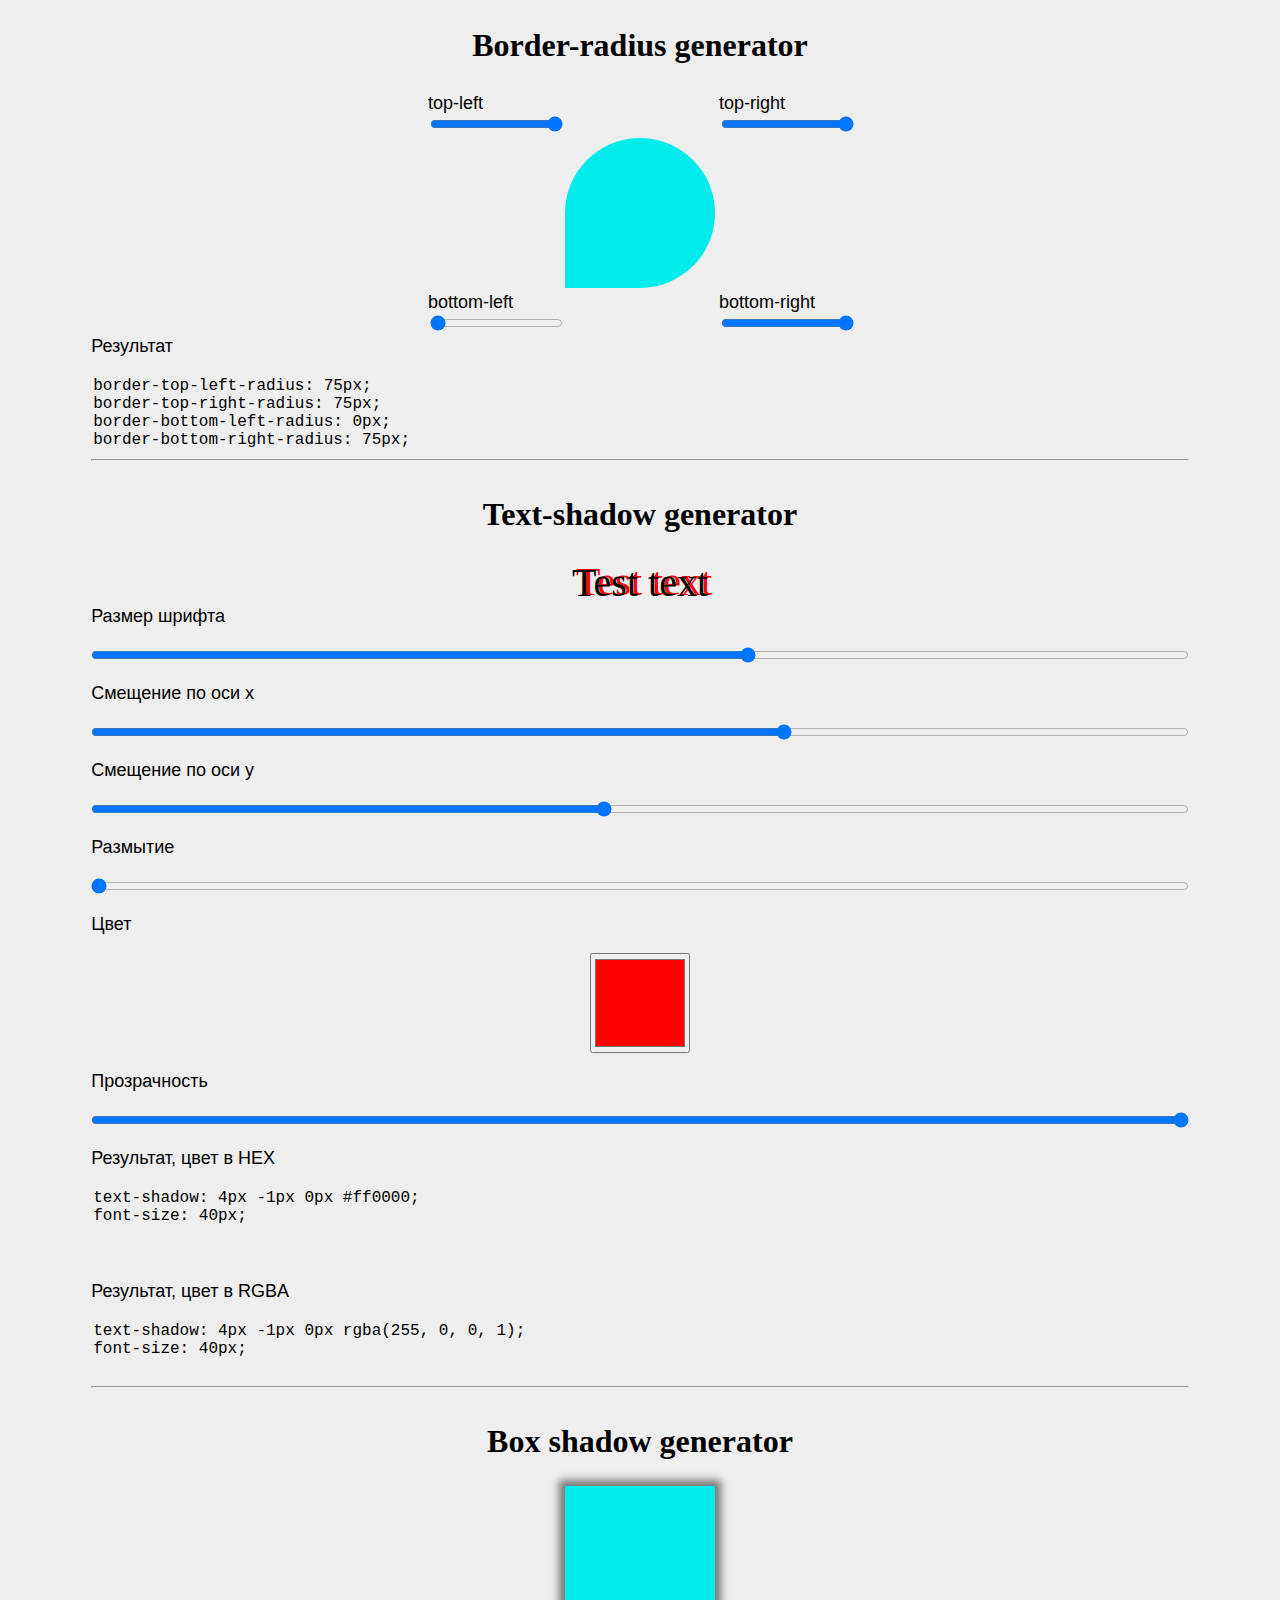
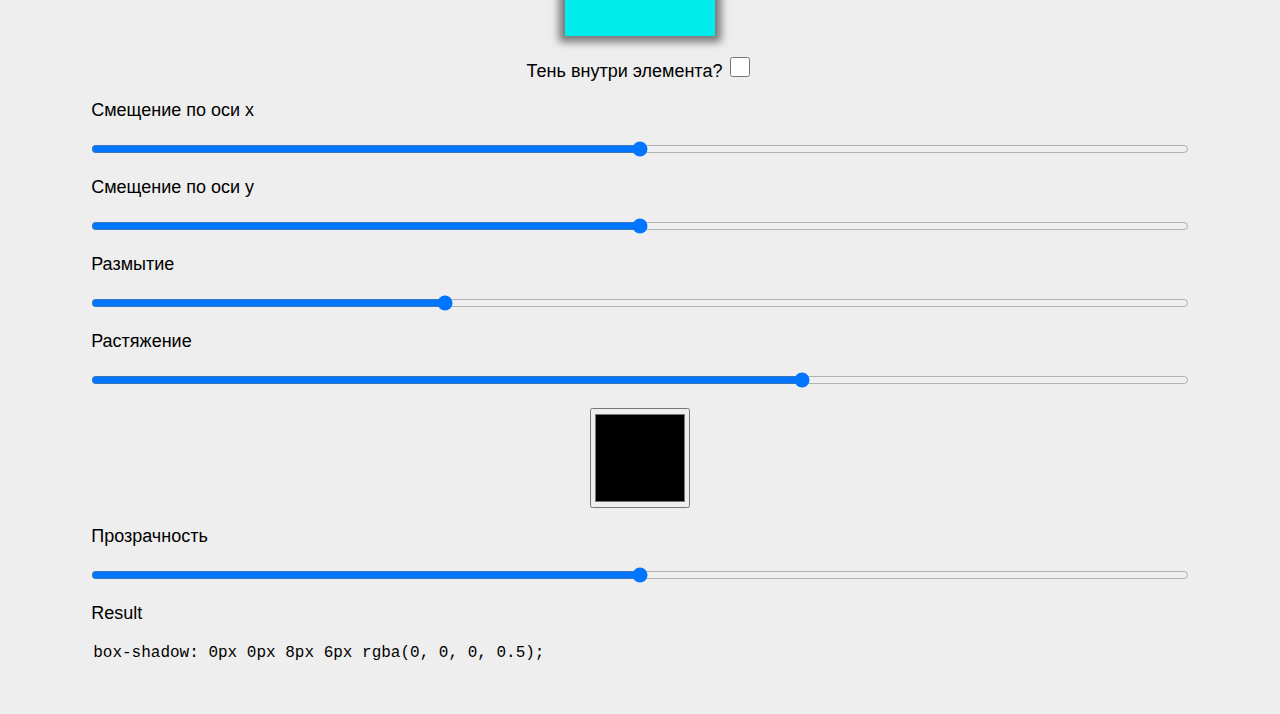
<file: index.html>
<!DOCTYPE html>
<html lang="ru">
<head>
	<meta charset="UTF-8">
	<title>Border radius generator</title>
	<meta name="viewport" content="width=device-width, initial-scale=1, shrink-to-fit=no">
	<link rel="stylesheet" href="css/style.css">
	<link rel="shortcut icon" href="favicon.ico" type="image/x-icon">
</head>
<body>	
	<div class="container">
		<div class="border-rarius-generator">
			<h2>Border-radius generator</h1>
			<table>
				<tr>
					<td>
						<label for="top_left">top-left</label>
						<input id="top_left" type="range" min="0" max="75" step="1" value="75">
					</td>
					<td></td>
					<td>
						<label for="top_right">top-right</label>
						<input id="top_right" type="range" min="0" max="75" step="1" value="75">
					</td>
				</tr>
				<tr>
					<td></td>
					<td>
						<div class="result_box"></div>
					</td>
					<td></td>
				</tr>
				<tr>
					<td>
						<label for="bottom_left">bottom-left</label>
						<input id="bottom_left" type="range" min="0" max="75" step="1" value="0">
					</td>
					<td></td>
					<td>
						<label for="bottom_right">bottom-right</label>
						<input id="bottom_right" type="range" min="0" max="75" step="1" value="75">
					</td>
				</tr>
			</table>
			<label for="result_border_css">Результат</label><br>
			<textarea id="result_border_css" rows="4" cols="60" readonly></textarea>
		</div><hr>

	<div class="text-shadow-generator">
		<h2>Text-shadow generator</h1>			
			<div class="example">Test text</div>
			<label for="font_size">Размер шрифта</label><br>
			<input id="font_size" type="range" min="10" max="60" step="1" value="40"><br>
			<label for="offset_x">Смещение по оси x</label><br>
			<input id="offset_x" type="range" min="-15" max="15" step="1" value="4"><br>
			<label for="offset_y">Смещение по оси y</label><br>
			<input id="offset_y" type="range" min="-15" max="15" step="1" value="-1"><br>
			<label for="blur">Размытие</label><br>
			<input id="blur" type="range" min="0" max="15" step="1" value="0"><br>			
			<label for="color">Цвет</label><br>
			<input type="color" value="#ff0000" id="color"><br>
			<label for="opacity">Прозрачность</label><br>
			<input id="opacity" type="range" min="0" max="1" step="0.01" value="1"><br>
			<label for="resultHex">Результат, цвет в HEX</label><br>
			<textarea id="resultHex" rows="4" cols='60' readonly></textarea><br>
			<label for="resultRgba">Результат, цвет в RGBA</label><br>
			<textarea id="resultRgba" rows="3" cols='60' readonly></textarea>
	</div><hr>

	<div class="box-shadow-generator">
		<h2>Box shadow generator</h2>
		<div class="result_box"></div><br>
		<div class="shadow-checkbox">
			<label for="inset">Тень внутри элемента?</label>
    		<input type="checkbox" id="inset">
		</div>
		<br>
		<label for="offset_x">Смещение по оси x</label><br>
		<input id="offset_x" type="range" min="-25" max="25" step="1" value="0"><br>
		<label for="offset_y">Смещение по оси y</label><br>
		<input id="offset_y" type="range" min="-25" max="25" step="1" value="0"><br>
		<label for="blur">Размытие</label><br>
		<input id="blur" type="range" min="0" max="25" step="1" value="8"><br>
		<label for="size">Растяжение</label><br>
		<input id="size" type="range" min="-20" max="20" step="1" value="6"><br>
		<input type="color" value="#000000"><br>
		<label for="opacity">Прозрачность</label><br>
		<input id="opacity" type="range" min="0" max="1" step="0.01" value="0.5"><br>
		<label for="resultRgba">Result</label><br>
		<textarea id="resultRgba" rows="3" cols='60' readonly></textarea>
	</div>
</div>
	

	
	<script src="js/main.js"></script>
</body>
</html>
</file>
<file: css/style.css>
/* Common styles */
*{
    box-sizing: border-box;
}
body{
    background-color: #eee;
    margin: 0px;
}
h2{
    font-size: 32px;
}
.container{
    padding: 0 4%;
    max-width: 1200px;
    width: 100%;
    margin: 0 auto;
}
input{
    display: block;
    width: 100%;
}
input[type='color']{
    width: 100px;
    height: 100px;
}
input[type='checkbox']{
    display: inline;
    width: 20px;
    height: 20px;
}
label{
    align-self: flex-start;
    font-size: 18px;
    font-family: sans-serif;
}
textarea{
    background-color: inherit;
    border-style: none;
    resize: none;
    align-self: flex-start;
    font-size: 16px;
}
.result_box{
    width: 150px;
    height: 150px;
    background-color: #00ecec;
}
/* Border radius generator */
.border-rarius-generator{
    background-color: #eee;
    display: flex;
    flex-direction: column;
    align-items: center;
}

/* Text shadow generator */
.text-shadow-generator{
    background-color: #eee;
    display: flex;
    flex-direction: column;
    align-items: center;
}
.example{
    font-size: 40px;
}  

/* Box shadow generator */
.box-shadow-generator{    
    background-color: #eee;
    display: flex;
    flex-direction: column;
    align-items: center;
}
</file>
